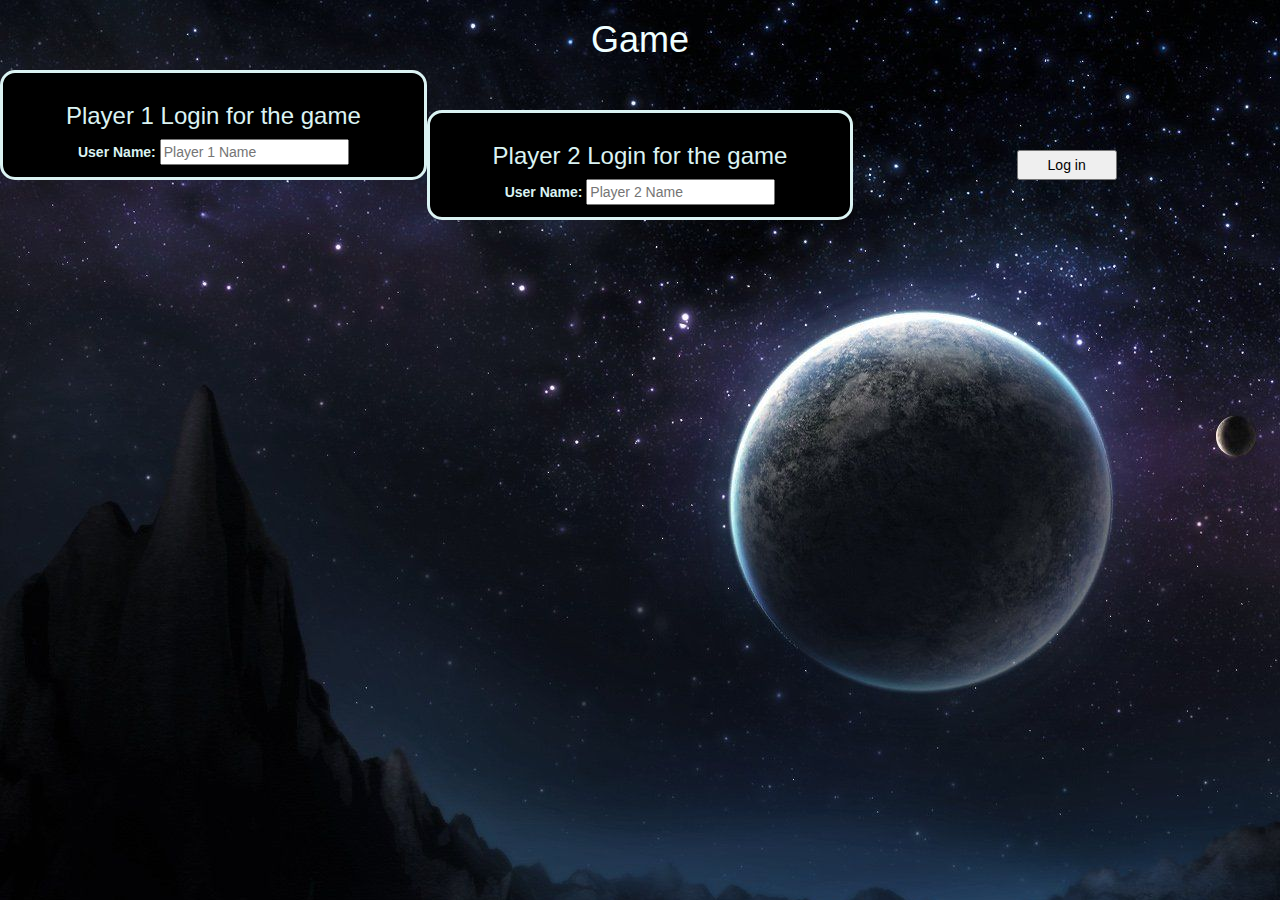
<file: index.html>
<html>
<head>
	<title>Guess The Word</title>

<meta name="viewport" content="width=device-width, initial-scale=1">
<link rel="stylesheet" href="https://maxcdn.bootstrapcdn.com/bootstrap/3.4.0/css/bootstrap.min.css">
<script src="https://ajax.googleapis.com/ajax/libs/jquery/3.4.1/jquery.min.js"></script>
<script src="https://maxcdn.bootstrapcdn.com/bootstrap/3.4.0/js/bootstrap.min.js"></script>

<link rel="stylesheet" href="style.css">

</head>
<body class="body_background">

<center>
	<h1>Game</h1>

	<div class="col-lg-4 col-sm-8 col-xs-11" id="login_div1">
		<h3 >Player 1 Login for the game</h3>
		<label >User Name:</label>
		 <input type="text" id="player1_name_input" placeholder="Player 1 Name">
		
	</div>
   
<br>
<br>

	<div class="col-lg-4 col-sm-8 col-xs-11" id="login_div2">
		<h3 >Player 2 Login for the game</h3>
		  <label >User Name:</label>
		 <input type="text" id="player2_name_input" placeholder="Player 2 Name">
		
	</div>
	<br>
	<br>
		<button  onclick="addUser()">Log in</button>

</center>
<script src="game_login.js"></script>
</body>
</html>
</file>
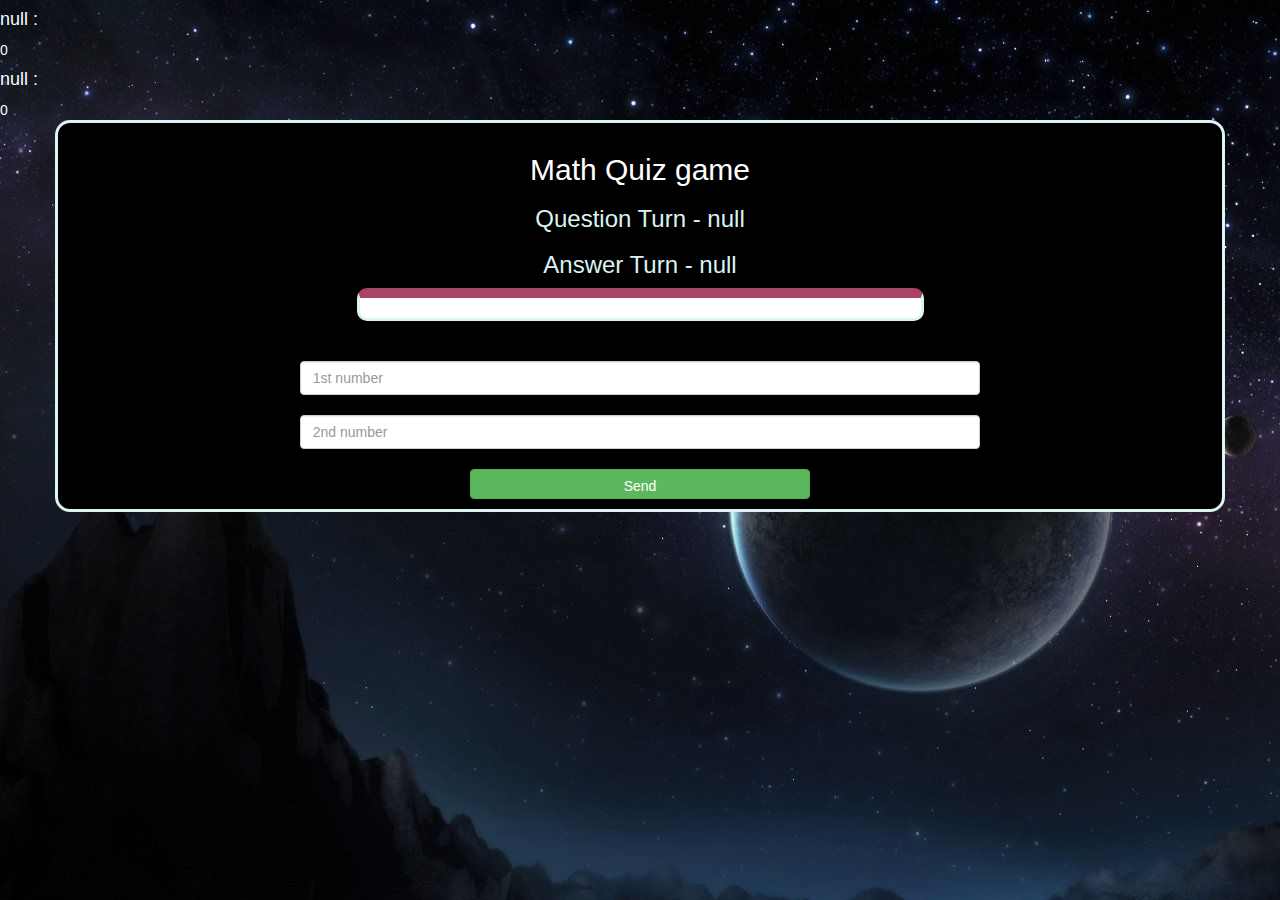
<file: game_page.html>
<!DOCTYPE html>
<html>
<head>
	<title>Guess The Word</title>

<meta name="viewport" content="width=device-width, initial-scale=1">
<link rel="stylesheet" href="https://maxcdn.bootstrapcdn.com/bootstrap/3.4.0/css/bootstrap.min.css">
<script src="https://ajax.googleapis.com/ajax/libs/jquery/3.4.1/jquery.min.js"></script>
<script src="https://maxcdn.bootstrapcdn.com/bootstrap/3.4.0/js/bootstrap.min.js"></script>
<link rel="stylesheet" type="text/css" href="style.css">
</head>
<body class="body_background">

<h4 id="player1_name"></h4> <span id="player1_score"></span>
<br>
<h4 id="player2_name"></h4> <span id="player2_score"></span>

<div class="container">
	<center>
		<h2 style="color: white;">Math Quiz game</h2>
		<h3 id="player_question"></h3>
		<h3 id="player_answer"></h3>
		<div id="output" class="col-lg-6"> </div>
		<br>
		<br>
		</label>
		<input type="text" id="word" class="form-control" placeholder="1st number">
        <br>
        <input type="text" id="word" class="form-control" placeholder="2nd number">
		<br>
		<button onclick="send()" class="btn btn-success" style="width: 30%;">Send</button>
	</center>
</div>

<script src="gamepage.js"></script>
</body>
</html>
</file>
<file: style.css>
button{
    height:30px;
    width:100px;
    color:black;
    }
    
    .body_background{
        background-image: url("j.jpg");
    }

    body{
        color: azure;
        align-items: center;
    }


    
    div{
        background-color:black;
        color: rgb(219, 243, 243);
        padding: 10px;
        border-style: solid;
		float: none;
		border-radius: 15px;
        width: 500px;
    }

#word
{
	width: 60%;
}
#word_display
{
	letter-spacing: 5px;
}
#output
{
background: white;
border-radius: 10px;
border-top: 10px solid #AA4465;
padding: 10px;
float: none;
text-align: left;
}
</file>
